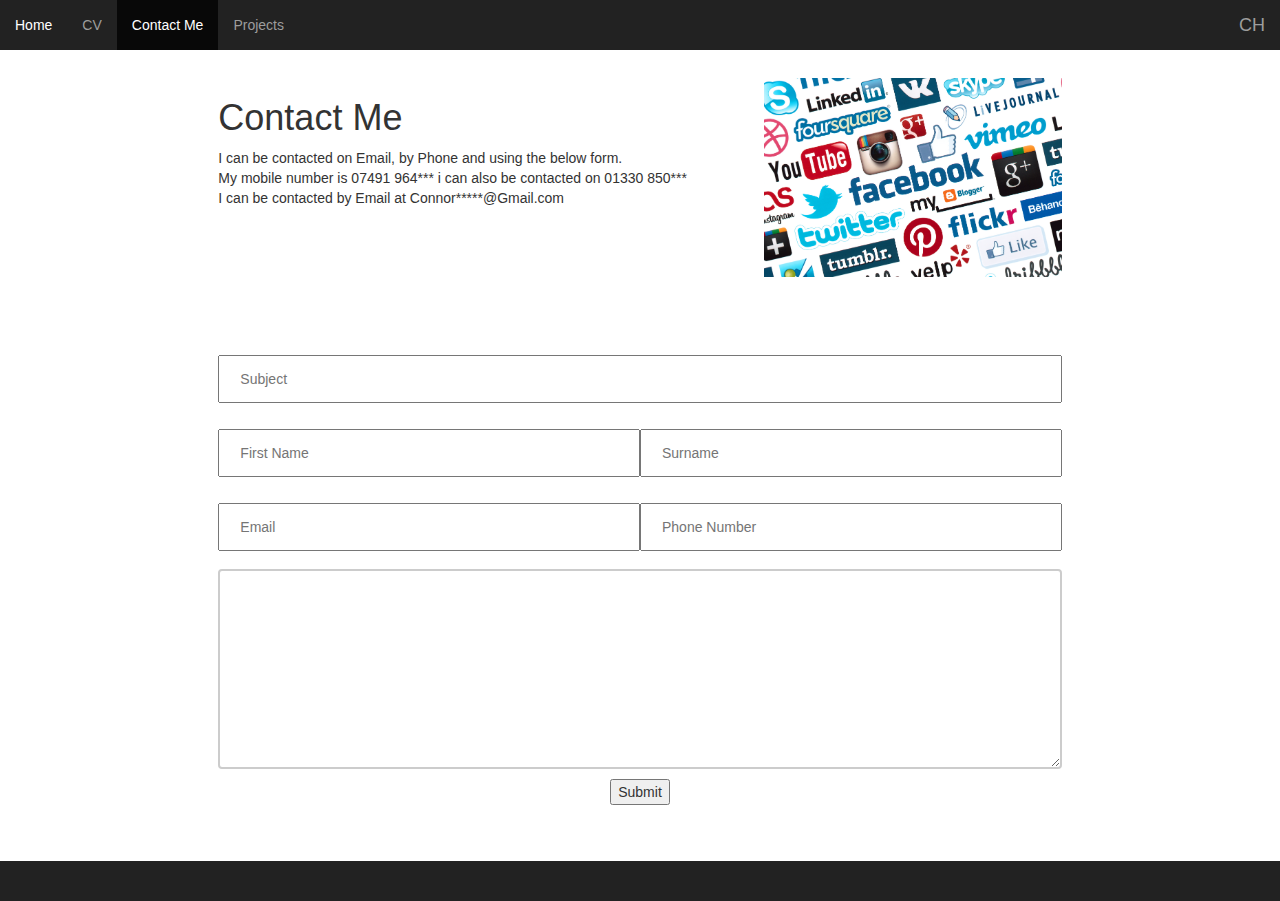
<file: Contact.html>
<DOCTYPE html>
<html>
<head>
	<meta charset="utf-8"/>
	
	<!-- Page Title -->
	<title>Connor.H</title>
	
	<!-- Style Sheets -->
	<link rel="stylesheet" href="https://maxcdn.bootstrapcdn.com/bootstrap/3.3.5/css/bootstrap.min.css">
	<link rel="stylesheet" type="text/css" href="Main.css" />
	
	<meta name="viewport" content="width=device-width, initial-scale=1"/>
	
	<!-- Requierd Scripts -->
	<script src="https://ajax.googleapis.com/ajax/libs/jquery/3.3.1/jquery.min.js"></script>
	<script src="https://maxcdn.bootstrapcdn.com/bootstrap/3.3.7/js/bootstrap.min.js"></script>

</head>
<body>
	
	<!-- Navigation -->
    <nav class="topnav navbar-inverse">
		<div class="container-fluid">
		
			<ul class="nav navbar-nav">
				<li><a href="index.html">Home</a></li>
				<li><a href="CV.html">CV</a></li>
				<li class="active"><a href="Contact.html">Contact Me</a></li>
				<li><a href="Projects.html">Projects</a></li>
			</ul>
		
			<ul class=" nav navbar-nav navbar-right">
				<div class="navbar-header">
					<a class="navbar-brand" href="index.html">CH</a>
				</div>
			</ul>
		
		</div>
    </nav>
	
	<!-- Page Content -->
	<div class="row">
		<div class="contact">
		
			<!-- Side Margin -->
			<div class="col-md-2">
			</div>
			
			<!-- Contact Info -->
			<div class="col-md-5">
				<div class="text">
					<h1>Contact Me</h1>
					<p>I can be contacted on Email, by Phone and using the below form.<br>
					My mobile number is 07491 964*** i can also be contacted on 01330 850***<br>
					I can be contacted by Email at Connor*****@Gmail.com</p>
				</div>
			</div>
			
			<!-- Contact Info Image -->
			<div class="col-md-3">
				<img src="Images/social_media.jpg" alt="SocialMedia" class="center">
			</div>
			
			<!-- Side Margni -->
			<div class="col-md-2">
			</div>
			
		</div>
	</div>
	
	<!-- Form -->
	<div class="row">
		
		<!-- Side Margin-->
		<div class="col-md-2">
		</div>
		
		<div class="col-md-8">
			
			<!-- Email Form-->
			<div class="EmailForm">
				<div class="center">
					<form>
						<p><input type="text" name="title" placeholder="Subject" size="40" maxlength="30"></p>
						<p><input type="text" name="firstname" placeholder="First Name" size="20" maxlength="30" style="width: 50%"><input type="text" name="surname" placeholder="Surname" size="20" maxlength="30" style="width: 50%"></p>
						<p><input type="text" name="email" placeholder="Email" size="40" maxlength="50" style="width: 50%"><input type="text" name="number" placeholder="Phone Number" size="11" maxlength="11" style="width: 50%"></p>
						<p><textarea name="description" maxlength="4000" size="40"></textarea></p>
						<p><input type = "submit"></p>
					</form>
				</div>
			</div>
			
		</div>
		
		<!-- Side Margin -->
		<div class="col-md-2">
		</div>
		
	</div>
	
	<!-- Footer -->
	<div class="footer">
	</div>
	
</body>
</html>
</file>
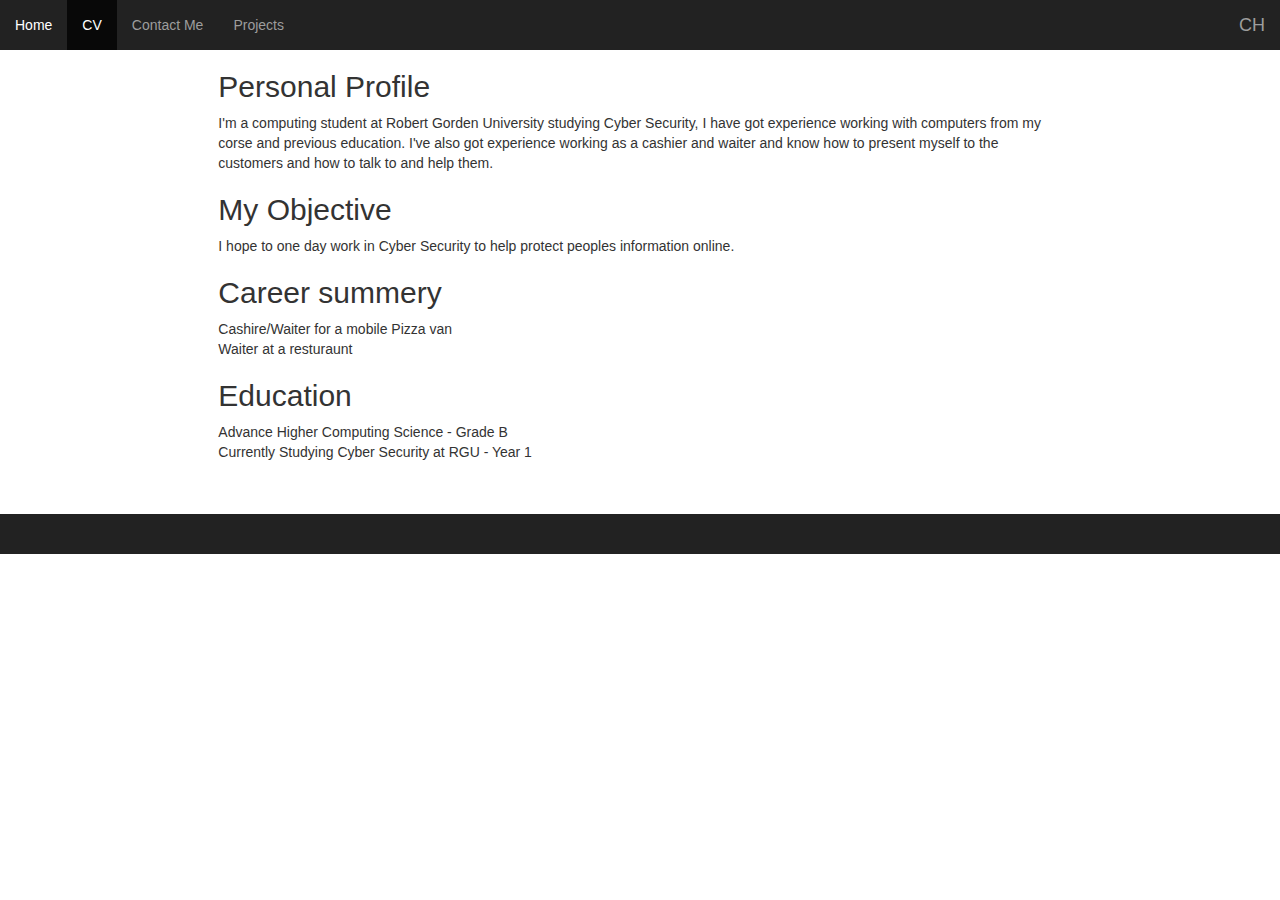
<file: CV.html>
<DOCTYPE html>
<html>
<head>
	<meta charset="utf-8"/>
	
	<!-- Page Title -->
	<title>Connor.H</title>
	
	<!-- Style Sheets -->
	<link rel="stylesheet" href="https://maxcdn.bootstrapcdn.com/bootstrap/3.3.5/css/bootstrap.min.css">
	<link rel="stylesheet" type="text/css" href="Main.css" />
	
	<meta name="viewport" content="width=device-width, initial-scale=1"/>
	
	<!-- Requierd Scripts -->
	<script src="https://ajax.googleapis.com/ajax/libs/jquery/3.3.1/jquery.min.js"></script>
	<script src="https://maxcdn.bootstrapcdn.com/bootstrap/3.3.7/js/bootstrap.min.js"></script>

</head>
<body>
	
	<!-- Facebook Script for like Button -->
	<div id="fb-root"></div>
	<script>(function(d, s, id) {
	var js, fjs = d.getElementsByTagName(s)[0];
	if (d.getElementById(id)) return;
	js = d.createElement(s); js.id = id;
	js.src = 'https://connect.facebook.net/en_GB/sdk.js#xfbml=1&version=v3.2';
	fjs.parentNode.insertBefore(js, fjs);
	}(document, 'script', 'facebook-jssdk'));</script>
	
	<!-- Navigation -->
    <nav class="topnav navbar-inverse">
		<div class="container-fluid">
		
			<ul class="nav navbar-nav">
				<li><a href="index.html">Home</a></li>
				<li class="active"><a href="CV.html">CV</a></li>
				<li><a href="Contact.html">Contact Me</a></li>
				<li><a href="Projects.html">Projects</a></li>
			</ul>
		
			<ul class=" nav navbar-nav navbar-right">
				<div class="navbar-header">
					<a class="navbar-brand" href="index.html">CH</a>
				</div>
			</ul>
		
		</div>
    </nav>
	
	<!-- Page Content -->
	<div class="row">
		<div class="CV">
		
			<!-- Side Margin -->
			<div class="col-md-2">
			</div>
			
			<!-- CV content-->
			<div class="col-md-8">
			
				<div class="profile">
					<h2>Personal Profile</h2>
					<p>I'm a computing student at Robert Gorden University 
					studying Cyber Security, I have got experience working 
					with computers from my corse and previous education. 
					I've also got experience working as a cashier and 
					waiter and know how to present myself to the customers 
					and how to talk to and help them.</p>
				</div>
				
				<div class="objective">
					<h2>My Objective</h2>
					<p>I hope to one day work in Cyber Security to help protect
					peoples information online.</p>
				</div>
				
				<div class="career">
					<h2>Career summery</h2>
					<p>Cashire/Waiter for a mobile Pizza van<br>
					Waiter at a resturaunt</p>
				</div>
				
				<div class="education">
					<h2>Education</h2>
					<p>Advance Higher Computing Science - Grade B
					<br>Currently Studying Cyber Security at RGU - Year 1</p>
				</div>
				
				<!-- Facebook Like button -->
				<div class="fb-like" data-href="https://en-gb.facebook.com/lilysdough/" 
				data-width="200" 
				data-layout="box_count" 
				data-action="like" 
				data-size="small" 
				data-show-faces="false" 
				data-share="false"></div>
			</div>
			
			<!-- Side Margin -->
			<div class="col-md-2">
			</div>
			
		</div>
	</div>
	
	<!-- Footer -->
	<div class="footer">
	</div>
	
</body>
</html>
</file>
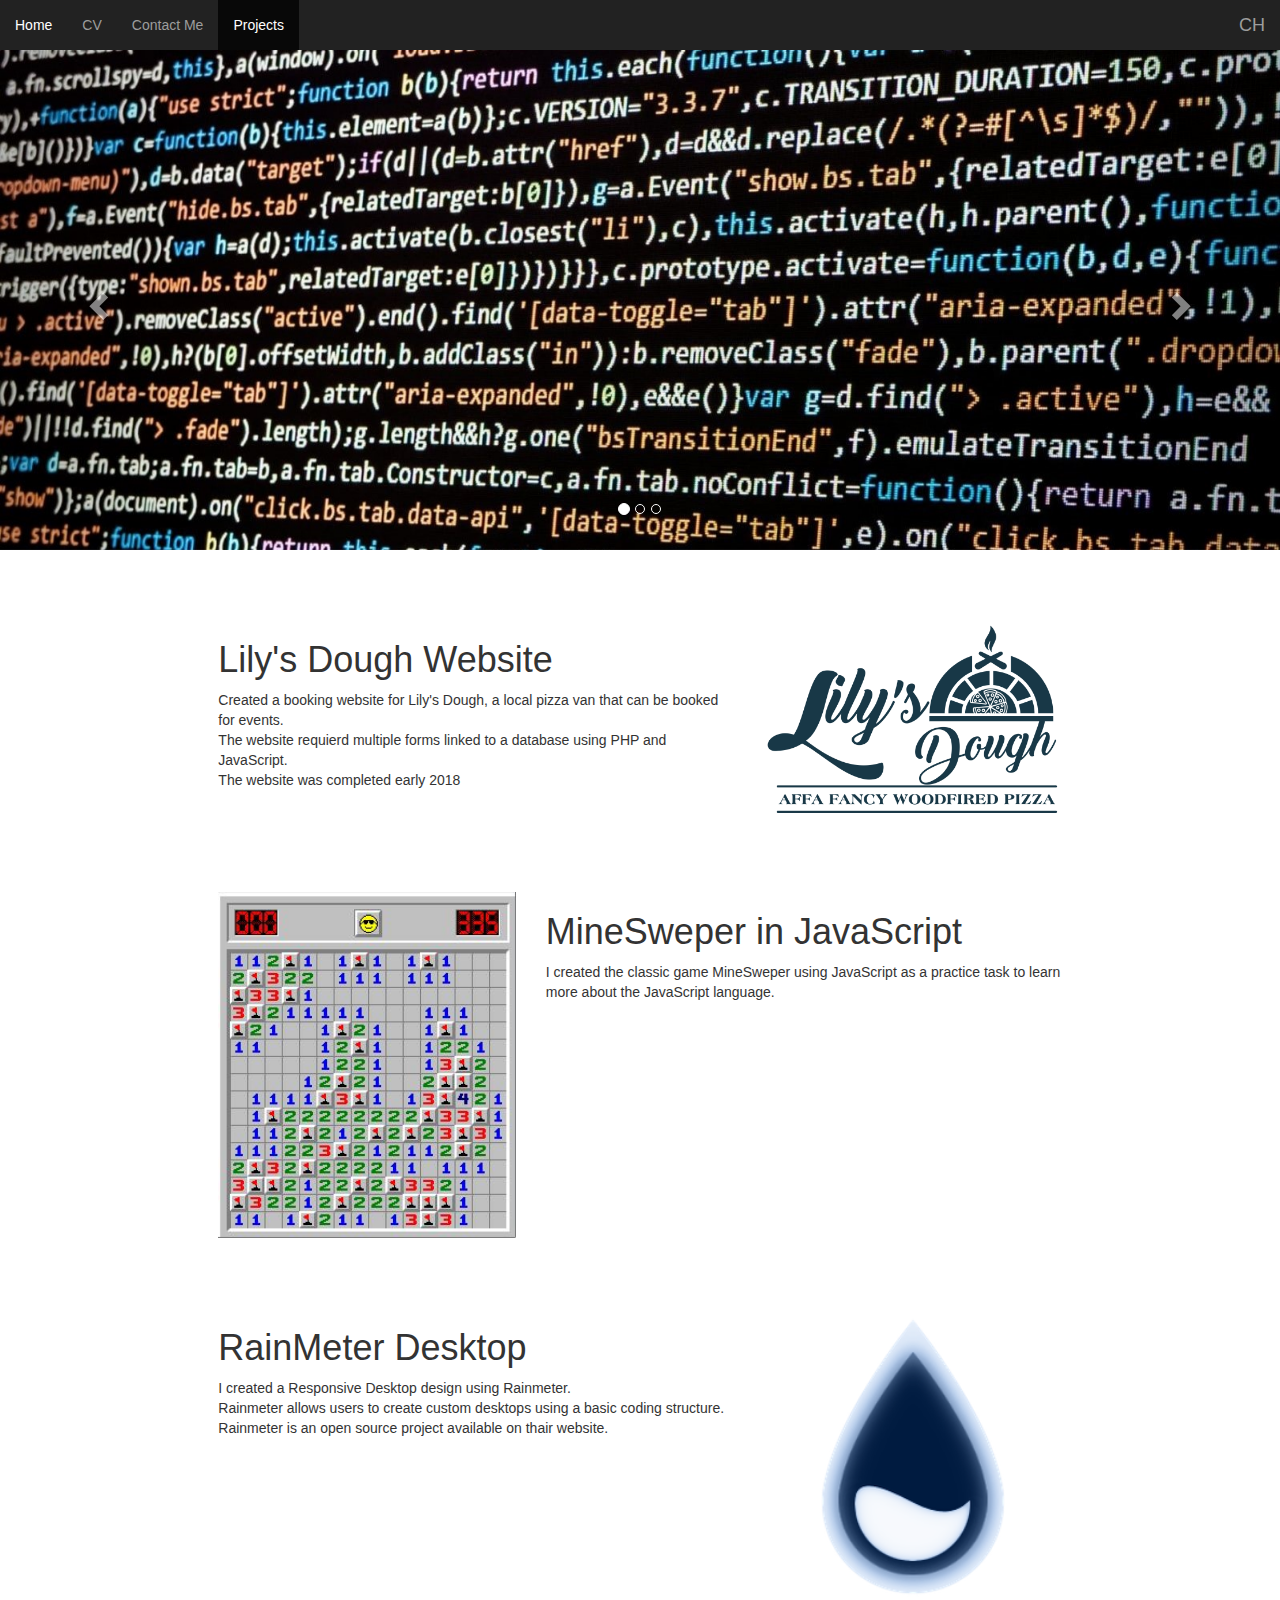
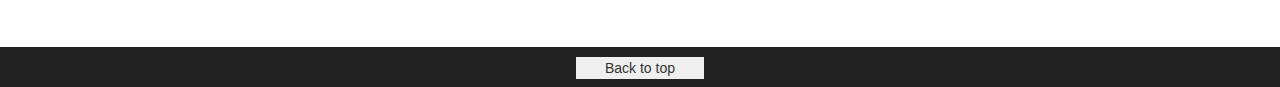
<file: Projects.html>
<DOCTYPE html>
<html>
<head>
	<meta charset="utf-8"/>
	
	<!-- Page Title -->
	<title>Connor.H</title>
	
	<!-- Style Sheets -->
	<link rel="stylesheet" href="https://maxcdn.bootstrapcdn.com/bootstrap/3.3.5/css/bootstrap.min.css">
	<link rel="stylesheet" type="text/css" href="Main.css" />
	
	<meta name="viewport" content="width=device-width, initial-scale=1"/>
	
	<!-- Requierd Scripts -->
	<script src="https://ajax.googleapis.com/ajax/libs/jquery/3.3.1/jquery.min.js"></script>
	<script src="https://maxcdn.bootstrapcdn.com/bootstrap/3.3.7/js/bootstrap.min.js"></script>
	
	<!-- Script for back to top button -->
	<script>
		function topFunction() {
			document.body.scrollTop = 0;
			document.documentElement.scrollTop = 0;
		}
	</script>
	
</head>
<body>

	<!-- Navigation -->
    <nav class="topnav navbar-inverse">
		<div class="container-fluid">
		
			<ul class="nav navbar-nav">
				<li><a href="index.html">Home</a></li>
				<li><a href="CV.html">CV</a></li>
				<li><a href="Contact.html">Contact Me</a></li>
				<li class="active"><a href="Projects.html">Projects</a></li>
			</ul>
		
			<ul class=" nav navbar-nav navbar-right">
				<div class="navbar-header">
					<a class="navbar-brand" href="index.html">CH</a>
				</div>
			</ul>
		
		</div>
    </nav>
	
	<!-- Page Content-->
	<!-- A carousel to display images -->
	<div id="myCarousel" class="carousel slide" data-ride="carousel">
		
		<!-- Buttons on carousel -->
		<ol class="carousel-indicators">
			<li data-target="#myCarousel" data-slide-to="0" class="active"></li>
			<li data-target="#myCarousel" data-slide-to="1"></li>
			<li data-target="#myCarousel" data-slide-to="2"></li>
		</ol>
		
		<!-- Images in the carousel -->
		<div class="carousel-inner">
			<div class="item active">
				<img src="Images/LargeJavaScript.jpg" alt="JavaScript">
			</div>

			<div class="item">
				<img src="Images/Python.png" alt="Python">
			</div>

			<div class="item">
				<img src="Images/HTML.jpg" alt="HTML">
			</div>
		</div>
		
		<!-- Icons on Carousel -->
		<a class="left carousel-control" href="#myCarousel" data-slide="prev">
			<span class="glyphicon glyphicon-chevron-left"></span>
			<span class="sr-only">Previous</span>
		</a>
		
		<a class="right carousel-control" href="#myCarousel" data-slide="next">
			<span class="glyphicon glyphicon-chevron-right"></span>
			<span class="sr-only">Next</span>
		</a>
	</div>

	
	<div class="row">
		<div class="project">
		
			<!-- Side Margin -->
			<div class="col-md-2">
			</div>
			
			<!-- Project info -->
			<div class="col-md-5">
				<div class="text">
					<h1>Lily's Dough Website</h1>
					<p>Created a booking website for Lily's Dough, a local pizza 
					van that can be booked for events.<br> The website requierd
					multiple forms linked to a database using PHP and JavaScript.<br>
					The website was completed early 2018</p>
				</div>
			</div>
			
			<!-- Project Image -->
			<div class="col-md-3">
				<img src="Images/Logo.png" alt="Logo" class="center">
			</div>
			
			<!-- Side Margin -->
			<div class="col-md-2">
			</div>
			
		</div>
	</div>
	
	<div class="row">
		<div class="Project">
		
			<!-- Side Margin -->
			<div class="col-md-2">
			</div>
			
			<!-- Project Image -->
			<div class="col-md-3">
				<img src="Images/Minesweaper.jpg" alt="MineSweper" class="center">
			</div>
			
			<!-- Project Info -->
			<div class="col-md-5">
				<div class="text">
					<h1>MineSweper in JavaScript</h1>
					<p>I created the classic game MineSweper using JavaScript
					as a practice task to learn more about the JavaScript language.</p>
				</div>
			</div>
			 
			<!-- Side Margin -->
			<div class="col-md-2">
			</div>
			
		</div>
	</div>
	
	<div class="row">
		<div class="project">
		
			<!-- Side Margin -->
			<div class="col-md-2">
			</div>
			
			<!-- Project info -->
			<div class="col-md-5">
				<div class="text">
					<h1>RainMeter Desktop</h1>
					<p>I created a Responsive Desktop design using Rainmeter.
					<br>Rainmeter allows users to create custom desktops using
					a basic coding structure. Rainmeter is an open source project
					available on thair website.</p>
				</div>
			</div>
			
			<!-- Project Image -->
			<div class="col-md-3">
				<img src="Images/RainmeterLogo.png" alt="Logo" class="center">
			</div>
			
			<!-- Side Margin -->
			<div class="col-md-2">
			</div>
			
		</div>
	</div>
	
	<!-- Footer -->
	<div class="footer">
		<button onclick="topFunction()" id="topBtn" title="Go to top">Back to top</button>
	</div>
	
</body>
</html>
</file>
<file: Main.css>
/* Main Css File applied to all pages */

/* all */
.topnav{
	margin-bottom: 0px; 
	background-color: #222;
}

.container-fluid{
	padding-left: 0px;
	padding-right: 15px;
	border-radius: 0px;
}

.center {
	text-align: center;
    display: block;
    margin-left: auto;
    margin-right: auto;
    width: 100%;
}

.center img{
	width: 10%;
}

.footer{
	margin-top: 3em;
	background-color: #222;
	height: 40px;
	padding-top: 10px;
}

/* Image Gallerys */
.gallery{
	padding-top: 1em;
}

.gallery img{
	padding:0.5em;
	position: relative;
	float: center;
	height: 250px;
	width: 280px;
	background-position: 50% 50%;
	background-repeat: no-repeat;
	background-size: cover;
	transition: 1s;
}

.gallery img:hover{
	transform: scale(1.5);
	z-index: 900;
}

/* Home page */
.jumbotron{
	height: 500px;
	background-image: url("Images/background.jpg");
	background-repeat: no-repeat;
	background-size: cover;
	text-align: center;
	color: #FFF;
}

/* CV */
.fb-like{
	text-align: center;
	display: block;
    margin-left: auto;
    margin-right: auto;
    width: 100%;
}

/* Contact */
.EmailForm{
	padding-top: 5em;
	width: 100%;
}

.contact{
	margin-top: 2em;
}

input[type=text] {
    width: 100%;
    padding: 12px 20px;
    margin: 8px 0;
    box-sizing: border-box;
}

textarea {
    width: 100%;
    height: 200px;
    padding: 12px 20px;
    box-sizing: border-box;
    border: 2px solid #ccc;
    border-radius: 4px;
}

/* Projects */
.project{
	margin-top: 5em;
}

#myCarousel img {
  height: 500px;
  max-height: 500px;
}

#topBtn{
	text-align: center;
	display: block;
    margin-left: auto;
    margin-right: auto;
    width: 10%;
	border: none;
	outline: none;
}
</file>
